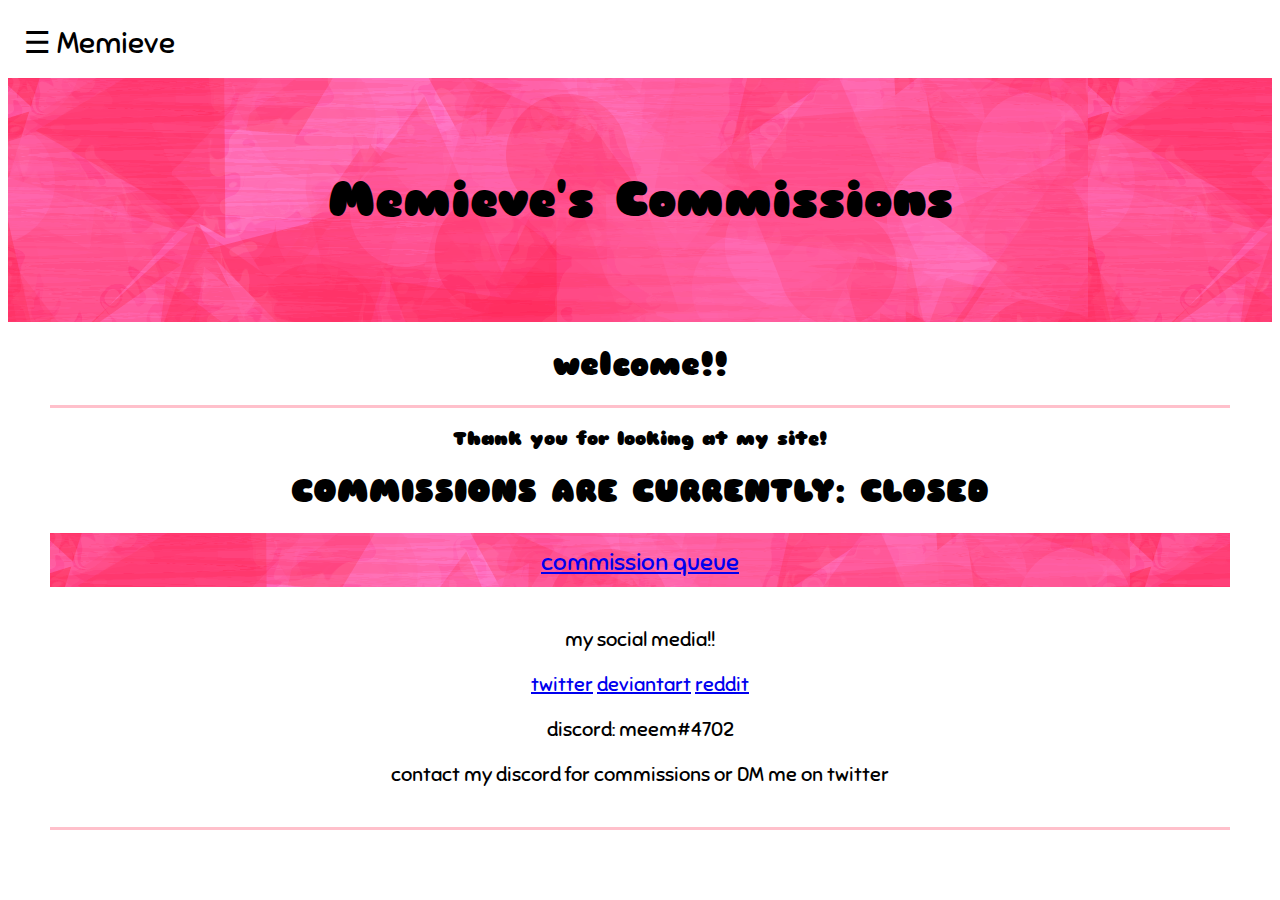
<file: index.html>
<!doctype html>
<html>
<head>
<meta charset="utf-8">
<title>Memie's Site</title>
<link href="indexcss.css" rel="stylesheet" type="text/css">
<style>
@import url('https://fonts.googleapis.com/css2?family=Sniglet&display=swap');
</style>
</head>

<body>
	
	<div id="mySidenav" class="sidenav">
  <a href="javascript:void(0)" class="closebtn" onclick="closeNav()">&times;</a>
  <a href="index.html">home</a>
  <a href="Prices.html">prices</a>
  <a href="TOS.html">tos/info</a>
</div>

<div id="main">
  <span class="spanfont" style="font-size:30px;cursor:pointer" onclick="openNav()">&#9776; Memieve</span>
</div>

<script>
function openNav() {
  document.getElementById("mySidenav").style.width = "250px";
  document.getElementById("main").style.marginLeft = "250px";
}

function closeNav() {
  document.getElementById("mySidenav").style.width = "0";
  document.getElementById("main").style.marginLeft= "0";
}
</script>
	
	<div class="header">
  	<h1>Memieve's Commissions</h1>
	</div>
	
	<div class="welcome">
  	<h1>welcome!!</h1>
	</div>
	
	<div class="welcomebelowtext">
  		<h3>Thank you for looking at my site!</h3>
		
		
		<h1>COMMISSIONS ARE CURRENTLY: CLOSED</h1>
	</div>
	
	<div class="commissionqueue">
	<a href="https://trello.com/b/ogIeP00h/commission-queue">commission queue</a>
	</div>
	
	<div class="contacts">
		
	<p>my social media!!</p>
		
	<a href="https://twitter.com/_memieve">twitter</a>
	<a href="https://www.deviantart.com/memieve/gallery">deviantart</a>
	<a href="https://www.reddit.com/user/memieve/">reddit</a>
	<p>discord: meem#4702</p>
	<p>contact my discord for commissions or DM me on twitter</p>	
		
	</div>
	
</body>
</html>
</file>
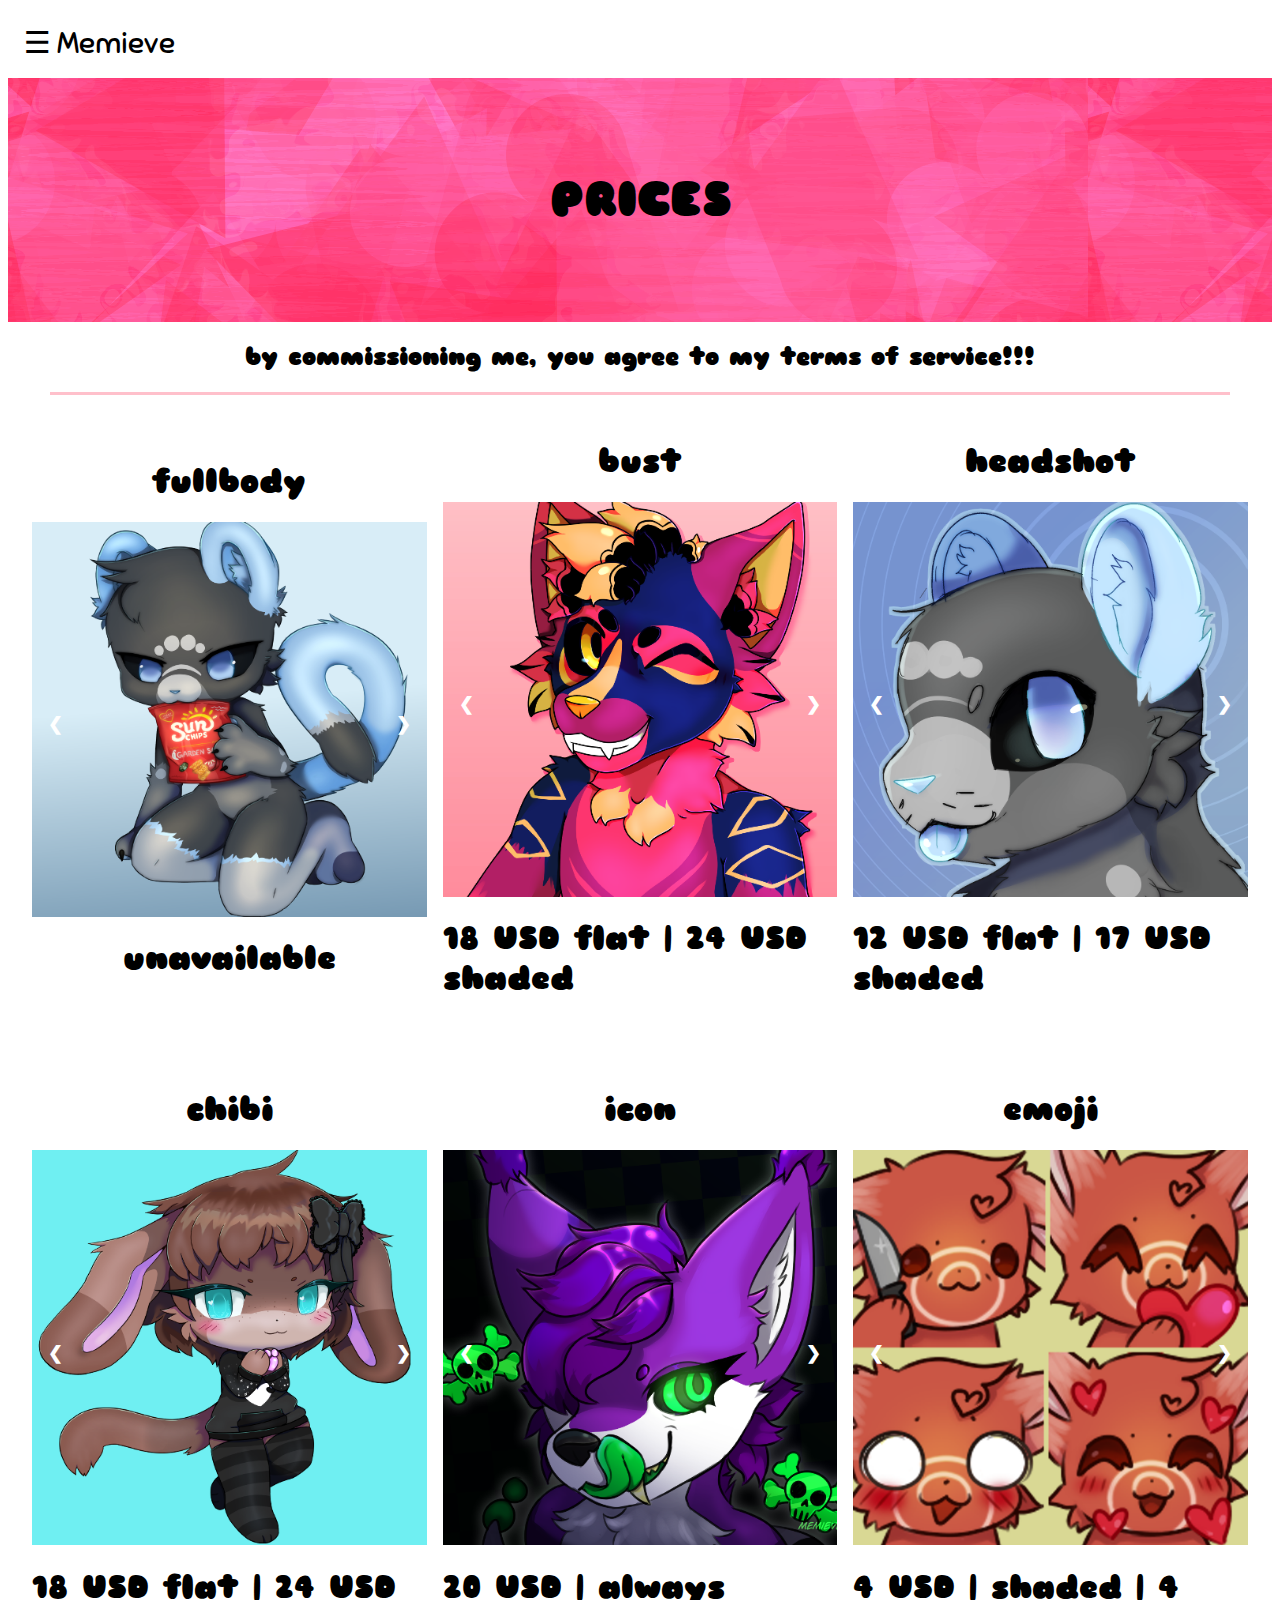
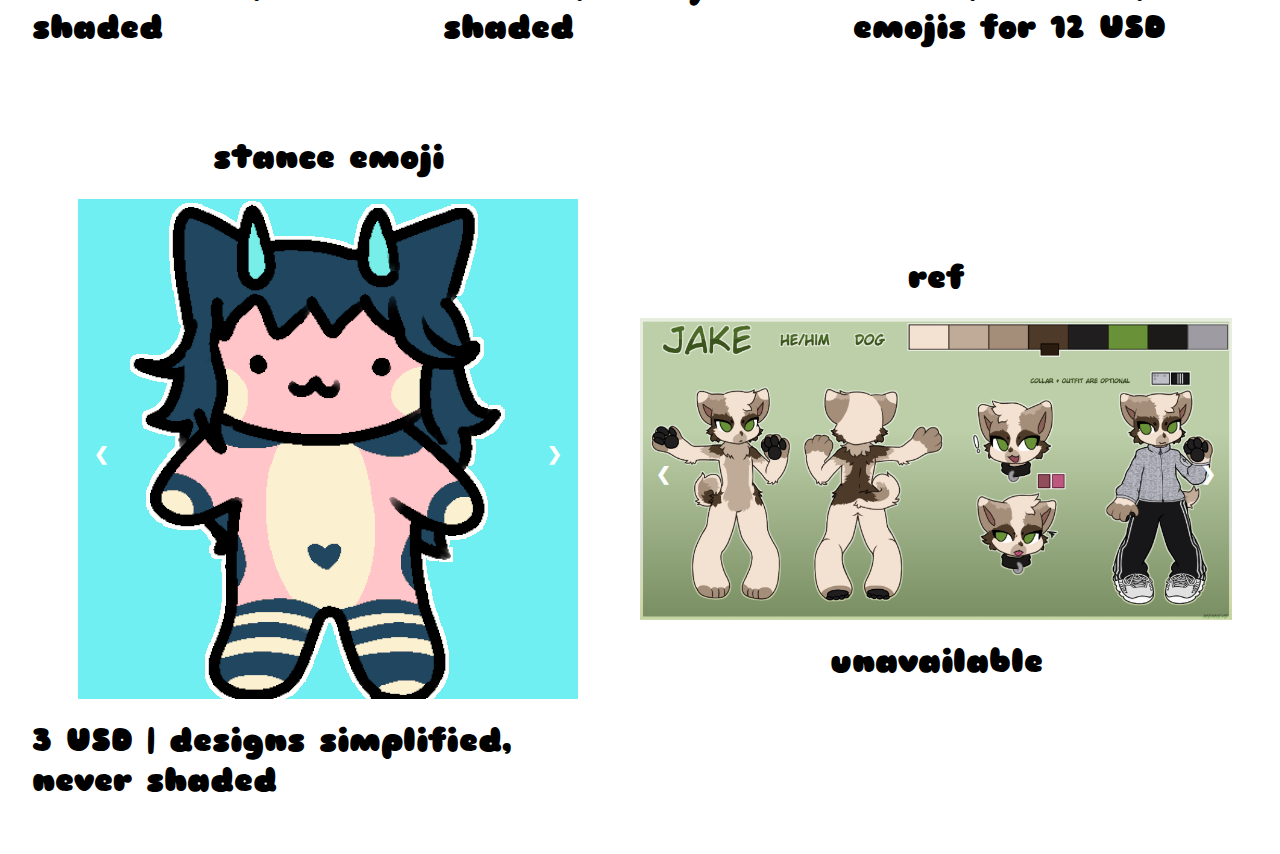
<file: Prices.html>
<!doctype html>
<html>
<head>
<meta charset="utf-8">
<title>Memie's Site</title>
<link href="Prices.css" rel="stylesheet" type="text/css">
<style>
@import url('https://fonts.googleapis.com/css2?family=Sniglet&display=swap');
</style>
</head>

<body>
	
<!--Navbar-->
<div id="mySidenav" class="sidenav">
	<a href="javascript:void(0)" class="closebtn" onclick="closeNav()">&times;</a>
	<a href="index.html">home</a>
	<a href="Prices.html">prices</a>
	<a href="TOS.html">tos/info</a>
</div>

<div id="main">
  	<span class="spanfont" style="font-size:30px;cursor:pointer" onclick="openNav()">&#9776; Memieve</span>
</div>

<script>
function openNav() {
  document.getElementById("mySidenav").style.width = "250px";
  document.getElementById("main").style.marginLeft = "250px";
}

function closeNav() {
  document.getElementById("mySidenav").style.width = "0";
  document.getElementById("main").style.marginLeft= "0";
}
</script>
	
<!--Text-->
<div class="header">
  	<h1>PRICES</h1>
</div>
	
<div class="agree">
  	<h2>by commissioning me, you agree to my terms of service!!!</h2>
</div>

<div class="categories">

	<div class="category">
		<h1 class="a ImagesFont">fullbody</h1>
		<div class="slideshow-container">
			<div class="mySlides1">
				<img src="websiteimgs/fullbodyshaded.png" style="width:100%">
			</div>
		  
			<div class="mySlides1">
				<img src="websiteimgs/fullbodyshaded1.png" style="width:100%">
			</div>
		  
			<div class="mySlides1">
				<img src="websiteimgs/fullbodyunshaded.png" style="width:100%">
			</div>
			<div class="mySlides1">
				<img src="websiteimgs/fullbodyunshaded1.png" style="width:100%">
			</div>
		  
			<a class="prev" onclick="plusSlides(-1, 0)">&#10094;</a>
			<a class="next" onclick="plusSlides(1, 0)">&#10095;</a>
		  </div>
		  <div class="category-info">
			  <h1 class="ImagesFont"> unavailable </h1>
		  </div>
	</div>
	
	<div class="category">
		<h1 class="ImagesFont">bust</h1>
		<div class="slideshow-container">
			<div class="mySlides2">
				<img src="websiteimgs/bustshaded.png" style="width:100%">
			</div>
			<div class="mySlides2">
				<img src="websiteimgs/bustunshaded.png" style="width:100%">
			</div>
			<a class="prev" onclick="plusSlides(-1, 1)">&#10094;</a>
			<a class="next" onclick="plusSlides(1, 1)">&#10095;</a>
		</div>
		<div class="category-info">
			<h1 class="ImagesFont"> 18 USD flat | 24 USD shaded </h1>
		</div>
	</div>
	
	<div class="category">
		<h1 class="ImagesFont">headshot</h1>
		<div class="slideshow-container">
			<div class="mySlides3">
				<img src="websiteimgs/headshotshaded.png" style="width:100%">
			</div>
			<div class="mySlides3">
				<img src="websiteimgs/headshotshaded1.png" style="width:100%">
			</div>
			<a class="prev" onclick="plusSlides(-1, 2)">&#10094;</a>
			<a class="next" onclick="plusSlides(1, 2)">&#10095;</a>
		</div>
		<div class="category-info">
			<h1 class="ImagesFont"> 12 USD flat | 17 USD shaded </h1>
		</div>
	</div>

</div>
	
<div class="categories">

	<div class="category">
		<h1 class="ImagesFont">chibi</h1>
		<div class="slideshow-container">
			<div class="mySlides4">
				<img src="websiteimgs/chibishaded.png" style="width:100%">
			</div>
			<div class="mySlides4">
				<img src="websiteimgs/chibiunshaded.png" style="width:100%">
			</div>
			<div class="mySlides4">
				<img src="websiteimgs/chibishaded.png" style="width:100%">
			</div>
			<a class="prev" onclick="plusSlides(-1, 3)">&#10094;</a>
			<a class="next" onclick="plusSlides(1, 3)">&#10095;</a>
		</div>
		<div class="category-info">
			<h1 class="ImagesFont"> 18 USD flat | 24 USD shaded </h1>
		</div>
	</div>
	
	<div class="category">
		<h1 class="ImagesFont">icon</h1>
		<div class="slideshow-container">
			<div class="mySlides5">
				<img src="websiteimgs/icon.png" style="width:100%">
			</div>
			<div class="mySlides5">
				<img src="websiteimgs/icon2.png" style="width:100%">
			</div>
			<a class="prev" onclick="plusSlides(-1, 4)">&#10094;</a>
			<a class="next" onclick="plusSlides(1, 4)">&#10095;</a>
		</div>
		<div class="category-info">
			<h1 class="ImagesFont"> 20 USD | always shaded </h1>
		</div>
	</div>
	
	<div class="category">
		<h1 class="ImagesFont">emoji</h1>
		<div class="slideshow-container">
			<div class="mySlides6">
				<img src="websiteimgs/emojipack.png" style="width:100%">
			</div>
			<div class="mySlides6">
				<img src="websiteimgs/emojipack1.png" style="width:100%">
			</div>
			<a class="prev" onclick="plusSlides(-1, 5)">&#10094;</a>
			<a class="next" onclick="plusSlides(1, 5)">&#10095;</a>
		</div>
		<div class="category-info">
			<h1 class="ImagesFont"> 4 USD | shaded | 4 emojis for 12 USD </h1>
		</div>
	</div>

</div>

<div class="categories">

	<div class="category">
		<h1 class="a ImagesFont">stance emoji</h1>
		<div class="slideshow-container">
			<div class="mySlides7">
				<img src="websiteimgs/stance.png" style="width:100%">
			</div>
		  
			<div class="mySlides7">
				<img src="websiteimgs/stance1.png" style="width:100%">
			</div>
		  
			<div class="mySlides7">
				<img src="websiteimgs/stance2.png" style="width:100%">
			</div>
		  
			<a class="prev" onclick="plusSlides(-1, 6)">&#10094;</a>
			<a class="next" onclick="plusSlides(1, 6)">&#10095;</a>
		  </div>
		  <div class="category-info">
			  <h1 class="ImagesFont">3 USD | designs simplified, never shaded</h1>
		  </div>
	</div>
	
	<div class="category">
		<h1 class="ImagesFont">ref</h1>
		<div class="slideshow-container">
			<div class="mySlides8">
				<img src="websiteimgs/ref.png" style="width:100%">
			</div>
			<a class="prev" onclick="plusSlides(-1, 7)">&#10094;</a>
			<a class="next" onclick="plusSlides(1, 7)">&#10095;</a>
		</div>
		<div class="category-info">
			<h1 class="ImagesFont"> unavailable </h1>
		</div>
	</div>
	

</div>

<script>
	var slideIndex = [1,1,1,1,1,1,1,1];
	var slideId = ["mySlides1", "mySlides2", "mySlides3", "mySlides4", "mySlides5", "mySlides6", "mySlides7", "mySlides8"]
	showSlides(1, 0);
	showSlides(1, 1);
	showSlides(1, 2);
	showSlides(1, 3);
	showSlides(1, 4);
	showSlides(1, 5);
	showSlides(1, 6);
	showSlides(1, 7);
	
	function plusSlides(n, no) {
	  showSlides(slideIndex[no] += n, no);
	}
	
	function showSlides(n, no) {
	  var i;
	  var x = document.getElementsByClassName(slideId[no]);
	  if (n > x.length) {slideIndex[no] = 1}    
	  if (n < 1) {slideIndex[no] = x.length}
	  for (i = 0; i < x.length; i++) {
		 x[i].style.display = "none";  
	  }
	  x[slideIndex[no]-1].style.display = "block";  
	}
</script>
	

</body>
</html>
</file>
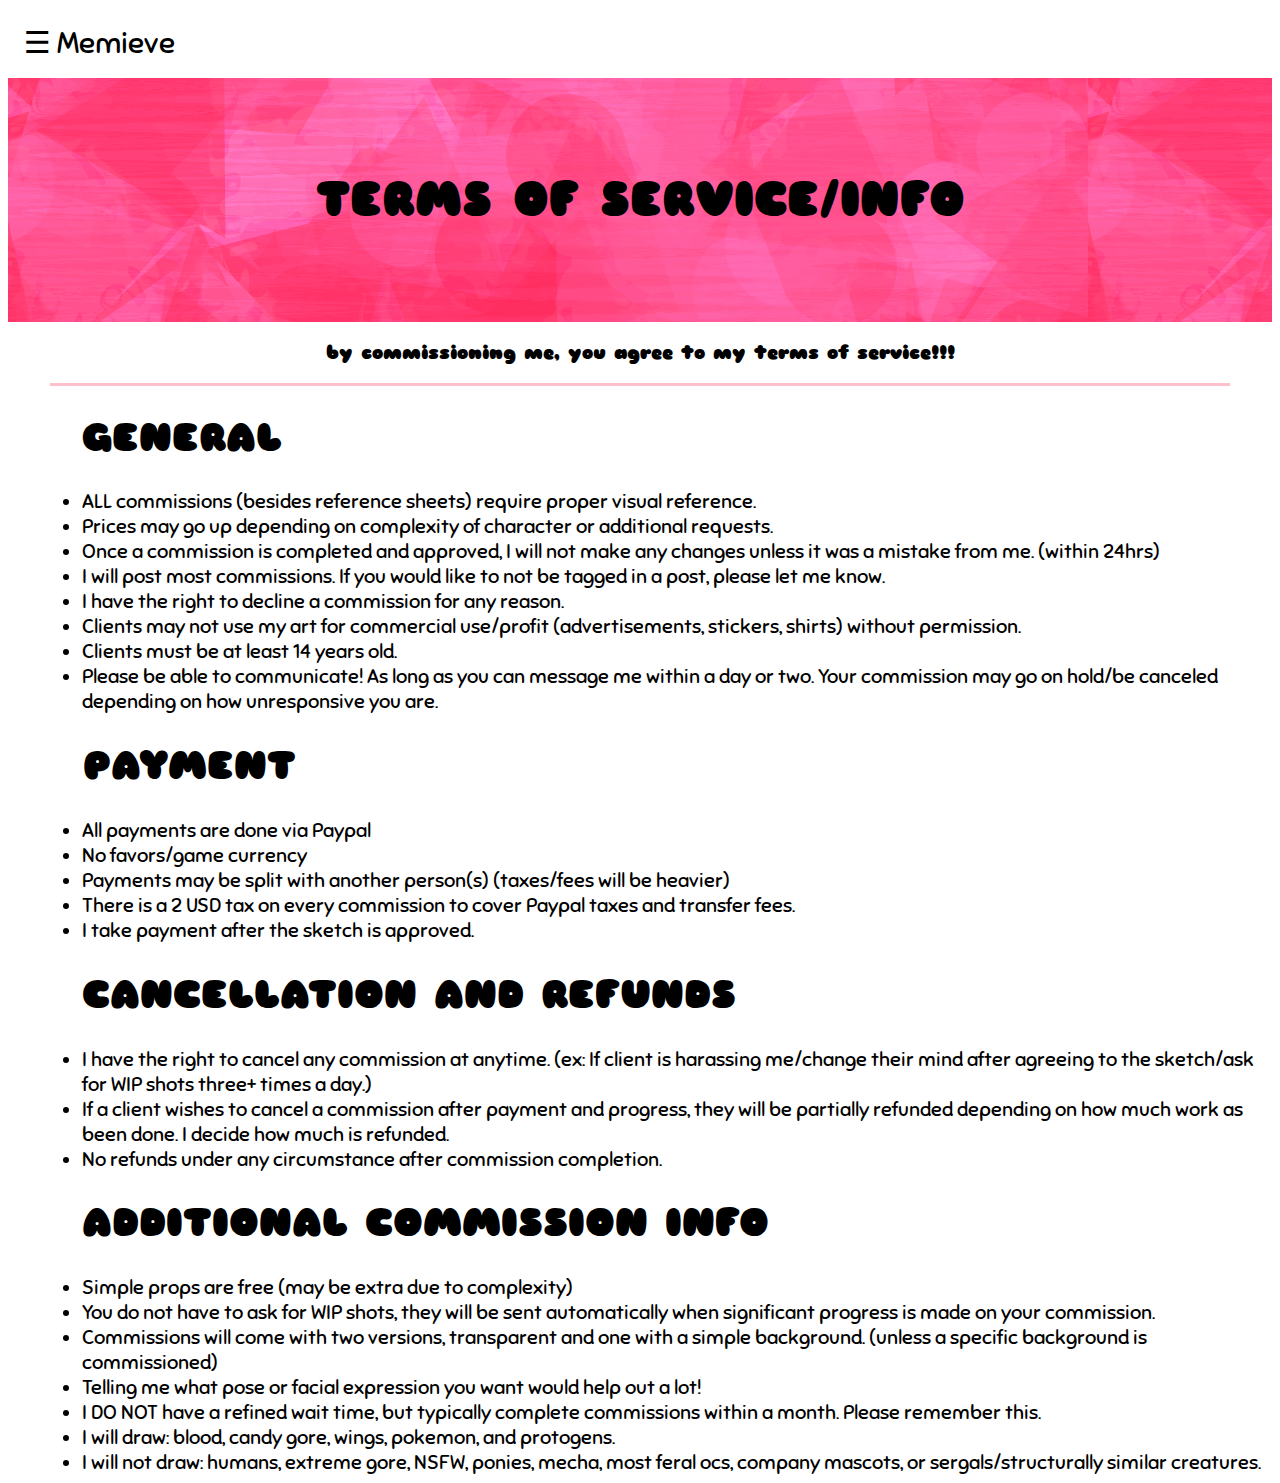
<file: TOS.html>
<!doctype html>
<html>
<head>
<meta charset="utf-8">
<title>Memie's Site</title>
<link href="TOS.css" rel="stylesheet" type="text/css">
<style>
@import url('https://fonts.googleapis.com/css2?family=Sniglet&display=swap');
</style>
</head>

<body>
	
	<div id="mySidenav" class="sidenav">
  <a href="javascript:void(0)" class="closebtn" onclick="closeNav()">&times;</a>
  <a href="index.html">home</a>
  <a href="Prices.html">prices</a>
  <a href="TOS.html">tos/info</a>
</div>

<div id="main">
  <span class="spanfont" style="font-size:30px;cursor:pointer" onclick="openNav()">&#9776; Memieve</span>
</div>

<script>
function openNav() {
  document.getElementById("mySidenav").style.width = "250px";
  document.getElementById("main").style.marginLeft = "250px";
}

function closeNav() {
  document.getElementById("mySidenav").style.width = "0";
  document.getElementById("main").style.marginLeft= "0";
}
</script>
	
	<div class="header">
  	<h1>TERMS OF SERVICE/INFO</h1>
	</div>
	
	<div class="agree">
	<h3>by commissioning me, you agree to my terms of service!!!</h3>
	</div>
	
	<div class="welcomebelowtext">
		
	<h1>GENERAL</h1>
		<li>ALL commissions (besides reference sheets) require proper visual reference. </li>
		<li>Prices may go up depending on complexity of character or additional requests.</li>
		<li>Once a commission is completed and approved, I will not make any changes unless it was a mistake from me. (within 24hrs)</li>
		<li>I will post most commissions. If you would like to not be tagged in a post, please let me know. </li>
		<li>I have the right to decline a commission for any reason.</li>
		<li>Clients may not use my art for commercial use/profit (advertisements, stickers, shirts) without permission.</li>
		<li>Clients must be at least 14 years old.</li>
		<li>Please be able to communicate! As long as you can message me within a day or two. Your commission may go on hold/be canceled depending on how unresponsive you are.</li>
	</div>
	
<div class="welcomebelowtext">
	<h1>PAYMENT</h1>
		<li>All payments are done via Paypal</li>
		<li>No favors/game currency</li>
		<li>Payments may be split with another person(s) (taxes/fees will be heavier)</li>
		<li>There is a 2 USD tax on every commission to cover Paypal taxes and transfer fees.</li>
		<li>I take payment after the sketch is approved. </li>
</div>
	
<div class="welcomebelowtext">
	<h1>CANCELLATION AND REFUNDS</h1>
		<li>I have the right to cancel any commission at anytime. (ex: If client is harassing me/change their mind after agreeing to the sketch/ask for WIP shots three+ times a day.)</li>
		<li>If a client wishes to cancel a commission after payment and progress, they will be partially refunded depending on how much work as been done. I decide how much is refunded.</li>
		<li>No refunds under any circumstance after commission completion.</li>
</div>
	
<div class="welcomebelowtext">
	<h1>ADDITIONAL COMMISSION INFO</h1>
  <li>Simple props are free (may be extra due to complexity)</li>
		<li>You do not have to ask for WIP shots, they will be sent automatically when significant progress is made on your commission. </li>
		<li>Commissions will come with two versions, transparent and one with a simple background. (unless a specific background is commissioned)</li>
		<li>Telling me what pose or facial expression you want would help out a lot!</li>
		<li>I DO NOT have a refined wait time, but typically complete commissions within a month. Please remember this.</li>
		<li>I will draw: blood, candy gore, wings, pokemon, and protogens.</li>
		<li>I will not draw: humans, extreme gore, NSFW, ponies, mecha, most feral ocs, company mascots, or sergals/structurally similar creatures.</li>
</div>
	

</body>
</html>
</file>
<file: indexcss.css>
.sidenav {
  height: 100%;
  width: 0;
  position: fixed;
  z-index: 1;
  top: 0;
  left: 0;
  background-color: #F13E6A;
  overflow-x: hidden;
  transition: 0.5s;
  padding-top: 60px;
  font-family: "Sniglet", Sniglet, "Lucida Sans Unicode", "Lucida Sans", "DejaVu Sans", Verdana, sans-serif;
}

.spanfont {
	    font-family: "Sniglet", Sniglet, "Lucida Sans Unicode", "Lucida Sans", "DejaVu Sans", Verdana, sans-serif;
}

.sidenav a {
  padding: 8px 8px 8px 32px;
  text-decoration: none;
  font-size: 25px;
  color: black;
  display: block;
  transition: 0.3s;
  font-family: "Sniglet", Sniglet, "Lucida Sans Unicode", "Lucida Sans", "DejaVu Sans", Verdana, sans-serif;
}

.sidenav a:hover {
  color: #f1f1f1;
}

.sidenav .closebtn {
  position: absolute;
  top: 0;
  right: 25px;
  font-size: 36px;
  margin-left: 50px;
}

#main {
  transition: margin-left .5s;
  padding: 16px;
}

@media screen and (max-height: 450px) {
  .sidenav {padding-top: 15px;}
  .sidenav a {font-size: 18px;}
}





.header {
    padding: 60px;
    text-align: center;
    background-color: #1abc9c;
    color: #000000;
    font-size: 24px;
    background-image: url(backgroundpink.png);
    font-family: "Sniglet", Sniglet, "Lucida Sans Unicode", "Lucida Sans", "DejaVu Sans", Verdana, sans-serif;
}
.welcome {
    font-family: "Sniglet", Sniglet, "Lucida Sans Unicode", "Lucida Sans", "DejaVu Sans", Verdana, sans-serif;
    text-align: center;
    font-size: 16px;
    color: #000000;
    border-bottom: 3px solid pink;
    margin-left: 42px;
    margin-right: 42px;
}
.welcomebelowtext {
    font-family: "Sniglet", Sniglet, "Lucida Sans Unicode", "Lucida Sans", "DejaVu Sans", Verdana, sans-serif;
    text-align: center;
    font-size: 16px;
    color: #000000;
}
.commissionqueue {
    padding-left: 10px;
	padding-right: 10px;
	padding-bottom: 10px;
	padding-top: 14px;
    text-align: center;
    background-color: #1abc9c;
    color: #000000;
    font-size: 24px;
    background-image: url(backgroundpink.png);
    font-family: "Sniglet", Sniglet, "Lucida Sans Unicode", "Lucida Sans", "DejaVu Sans", Verdana, sans-serif;
	margin-left: 42px;
    margin-right: 42px;
}

.contacts {
	 font-family: "Sniglet", Sniglet, "Lucida Sans Unicode", "Lucida Sans", "DejaVu Sans", Verdana, sans-serif;
    text-align: center;
    font-size: 20px;
    color: #000000;
    border-bottom: 3px solid pink;
    margin-left: 42px;
    margin-right: 42px;
	padding-top: 20px;
	padding-bottom: 20px;
}
</file>
<file: Prices.css>
/*Navbar*/
.sidenav {
  height: 100%;
  width: 0;
  position: fixed;
  z-index: 1;
  top: 0;
  left: 0;
  background-color: #F13E6A;
  overflow-x: hidden;
  transition: 0.5s;
  padding-top: 60px;
  font-family: "Sniglet", Sniglet, "Lucida Sans Unicode", "Lucida Sans", "DejaVu Sans", Verdana, sans-serif;
}

.spanfont {
	    font-family: "Sniglet", Sniglet, "Lucida Sans Unicode", "Lucida Sans", "DejaVu Sans", Verdana, sans-serif;
}

.sidenav a {
  padding: 8px 8px 8px 32px;
  text-decoration: none;
  font-size: 25px;
  color: black;
  display: block;
  transition: 0.3s;
  font-family: "Sniglet", Sniglet, "Lucida Sans Unicode", "Lucida Sans", "DejaVu Sans", Verdana, sans-serif;
}

.sidenav a:hover {
  color: #f1f1f1;
}

.sidenav .closebtn {
  position: absolute;
  top: 0;
  right: 25px;
  font-size: 36px;
  margin-left: 50px;
}

#main {
  transition: margin-left .5s;
  padding: 16px;
}

@media screen and (max-height: 450px) {
  .sidenav {padding-top: 15px;}
  .sidenav a {font-size: 18px;}
}


* {
  box-sizing: border-box
}
.mySlides1, 
.mySlides2,
.mySlides3,
.mySlides4, 
.mySlides5,
.mySlides6, 
.mySlides7,
.mySlides8
{
  display: none;
}

.categories {
  display: flex;
  padding: 1.5em;
}

.category {
  flex: 1;
  display: flex;
  flex-direction: column;
  justify-content: center;
  align-items: center;
}

.category:nth-of-type(2) {
  margin: 0 1em;
}

img {
  vertical-align: middle;
}

/* Slideshow container */
.slideshow-container {
  position: relative;
  max-height: 500px;
  overflow: hidden;
  display: flex;
  align-items: center;
}

/* Next & previous buttons */
.prev, 
.next {
  cursor: pointer;
  position: absolute;
  top: 50%;
  width: auto;
  padding: 16px;
  margin-top: -22px;
  color: white;
  font-weight: bold;
  font-size: 18px;
  transition: 0.6s ease;
  border-radius: 0 3px 3px 0;
  user-select: none;
}

/* Position the "next button" to the right */
.next {
  right: 0;
  border-radius: 3px 0 0 3px;
}

/* On hover, add a grey background color */
.prev:hover, 
.next:hover {
  background-color: #f1f1f1;
  color: black;
}

/* Text Styles */

.header {
    padding: 60px;
    text-align: center;
    background-color: #1abc9c;
    color: #000000;
    font-size: 24px;
    background-image: url(backgroundpink.png);
    font-family: "Sniglet", Sniglet, "Lucida Sans Unicode", "Lucida Sans", "DejaVu Sans", Verdana, sans-serif;
}
.agree {
    font-family: "Sniglet", Sniglet, "Lucida Sans Unicode", "Lucida Sans", "DejaVu Sans", Verdana, sans-serif;
    text-align: center;
    font-size: 16px;
    color: #000000;
    border-bottom: 3px solid pink;
    margin-left: 42px;
    margin-right: 42px;
}
.category1 {
    font-family: "Sniglet", Sniglet, "Lucida Sans Unicode", "Lucida Sans", "DejaVu Sans", Verdana, sans-serif;
    text-align: center;
    font-size: 16px;
    color: #000000;
	border-bottom: 3px solid pink;
    margin-left: 42px;
    margin-right: 42px;
}

.a {
}
.ImagesFont {
	font-family: "Sniglet", Sniglet, "Lucida Sans Unicode", "Lucida Sans", "DejaVu Sans", Verdana, sans-serif;
}
</file>
<file: TOS.css>
.sidenav {
  height: 100%;
  width: 0;
  position: fixed;
  z-index: 1;
  top: 0;
  left: 0;
  background-color: #F13E6A;
  overflow-x: hidden;
  transition: 0.5s;
  padding-top: 60px;
  font-family: "Sniglet", Sniglet, "Lucida Sans Unicode", "Lucida Sans", "DejaVu Sans", Verdana, sans-serif;
}

.spanfont {
	    font-family: "Sniglet", Sniglet, "Lucida Sans Unicode", "Lucida Sans", "DejaVu Sans", Verdana, sans-serif;
}

.sidenav a {
  padding: 8px 8px 8px 32px;
  text-decoration: none;
  font-size: 25px;
  color: black;
  display: block;
  transition: 0.3s;
  font-family: "Sniglet", Sniglet, "Lucida Sans Unicode", "Lucida Sans", "DejaVu Sans", Verdana, sans-serif;
}

.sidenav a:hover {
  color: #f1f1f1;
}

.sidenav .closebtn {
  position: absolute;
  top: 0;
  right: 25px;
  font-size: 36px;
  margin-left: 50px;
}

#main {
  transition: margin-left .5s;
  padding: 16px;
}

@media screen and (max-height: 450px) {
  .sidenav {padding-top: 15px;}
  .sidenav a {font-size: 18px;}
}





.header {
    padding: 60px;
    text-align: center;
    background-color: #1abc9c;
    color: #000000;
    font-size: 24px;
    background-image: url(backgroundpink.png);
    font-family: "Sniglet", Sniglet, "Lucida Sans Unicode", "Lucida Sans", "DejaVu Sans", Verdana, sans-serif;
}
.agree {
    font-family: "Sniglet", Sniglet, "Lucida Sans Unicode", "Lucida Sans", "DejaVu Sans", Verdana, sans-serif;
    text-align: center;
    font-size: 16px;
    color: #000000;
    border-bottom: 3px solid pink;
    margin-left: 42px;
    margin-right: 42px;
}
.welcomebelowtext {
    font-family: "Sniglet", Sniglet, "Lucida Sans Unicode", "Lucida Sans", "DejaVu Sans", Verdana, sans-serif;
    text-align: left;
	margin-left: 74px;
    font-size: 20px;
    color: #000000;
}
</file>
